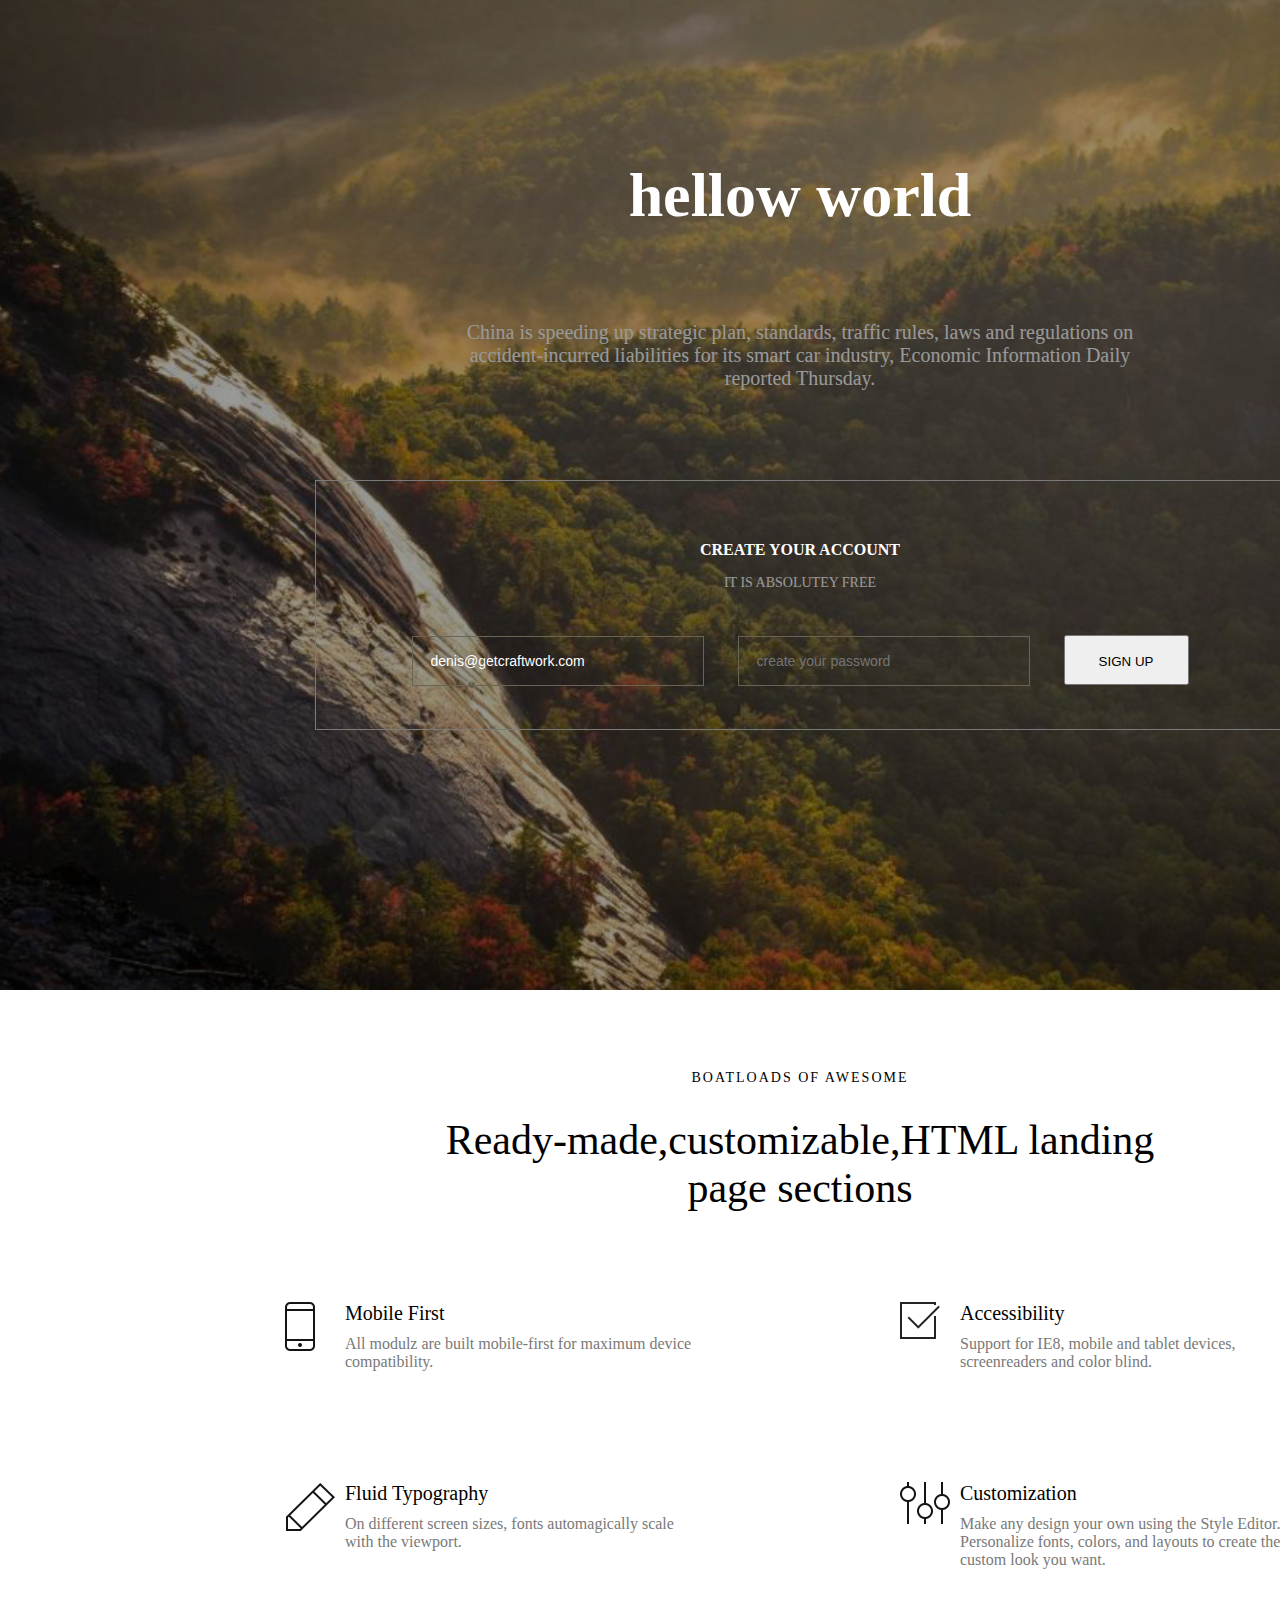
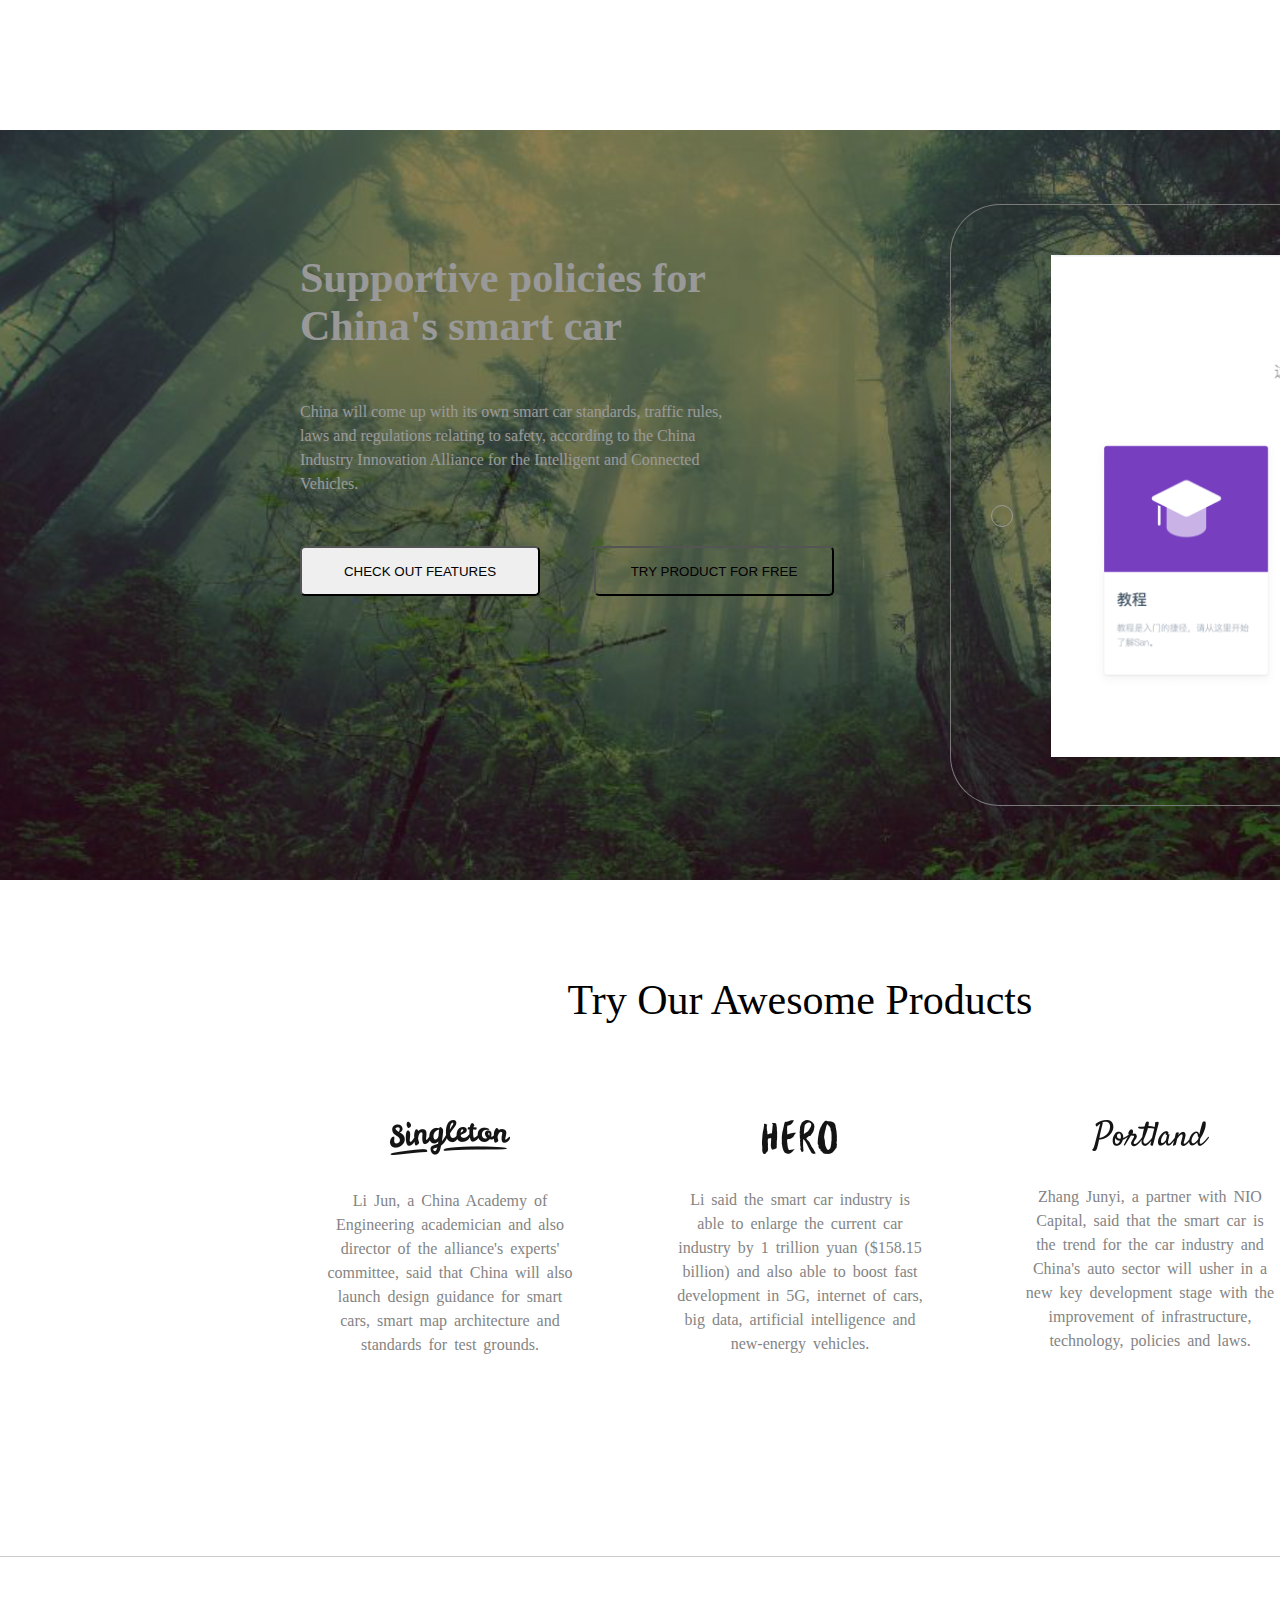
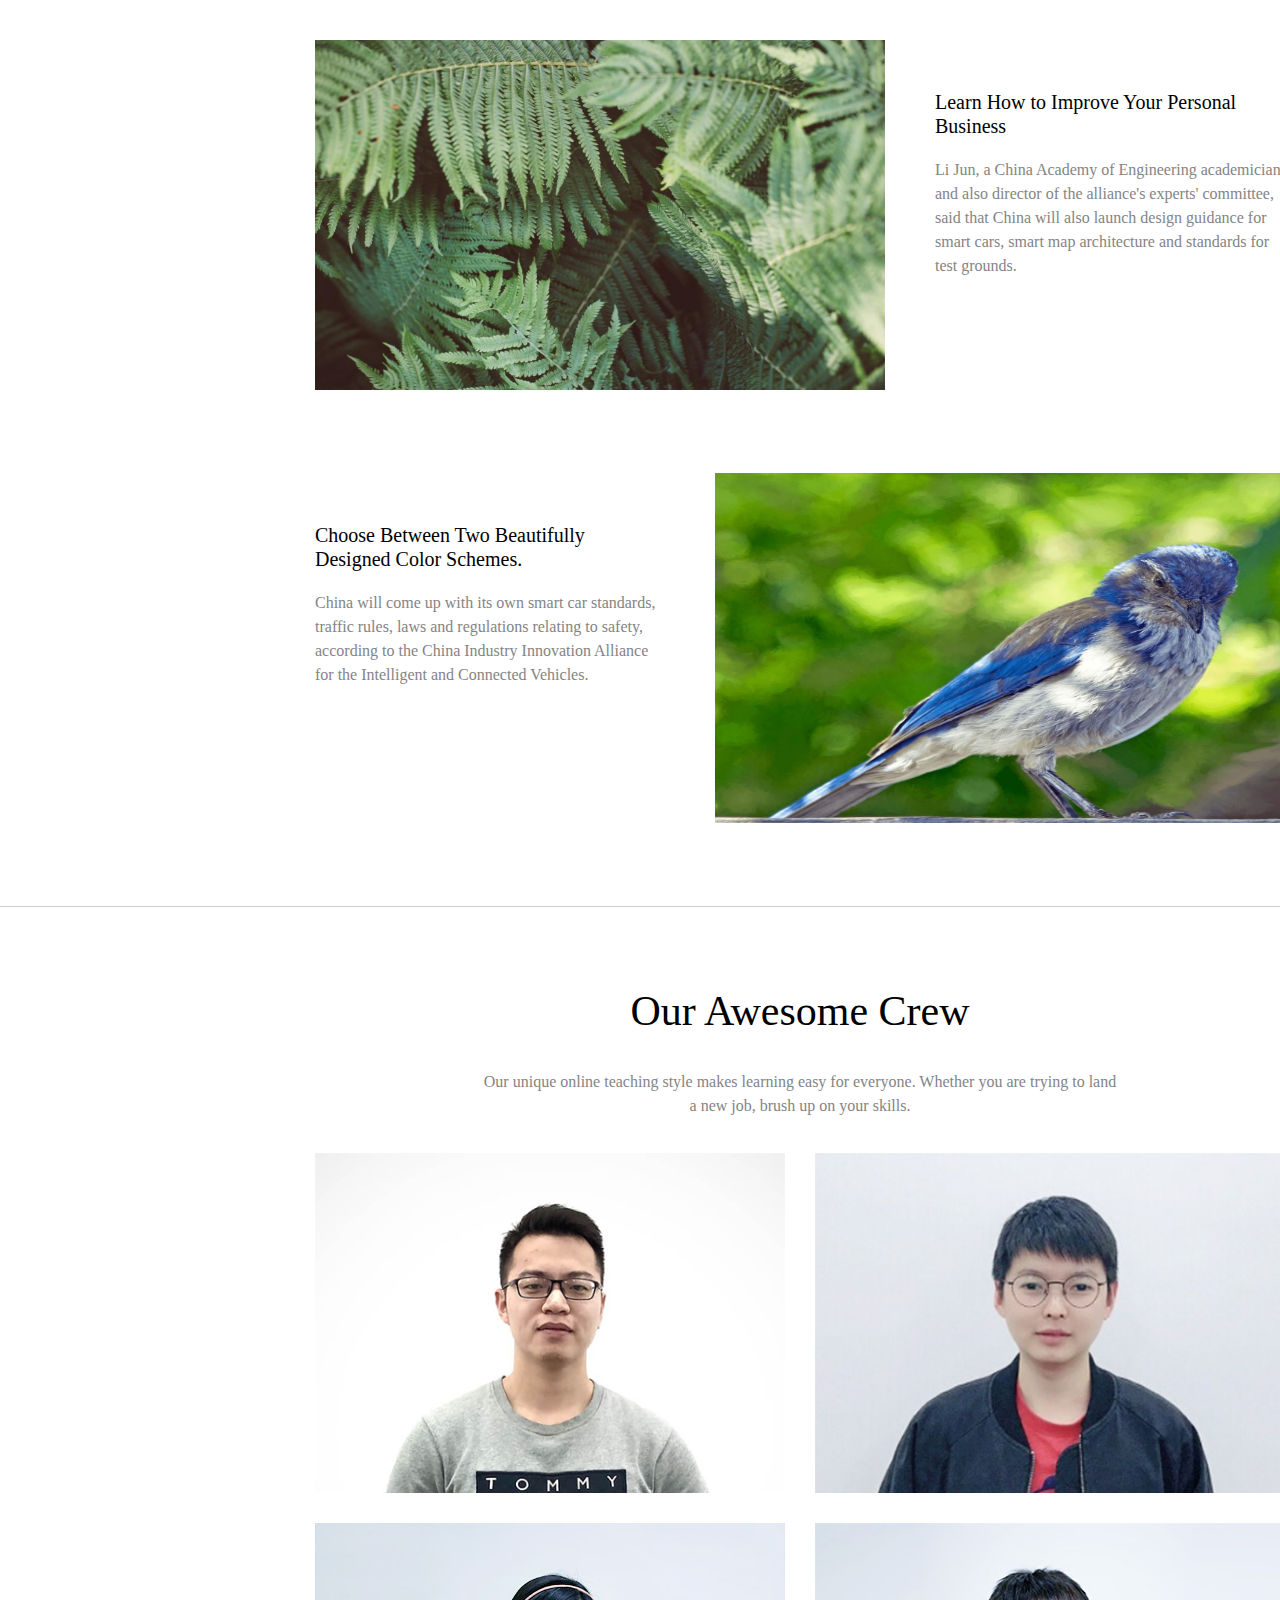
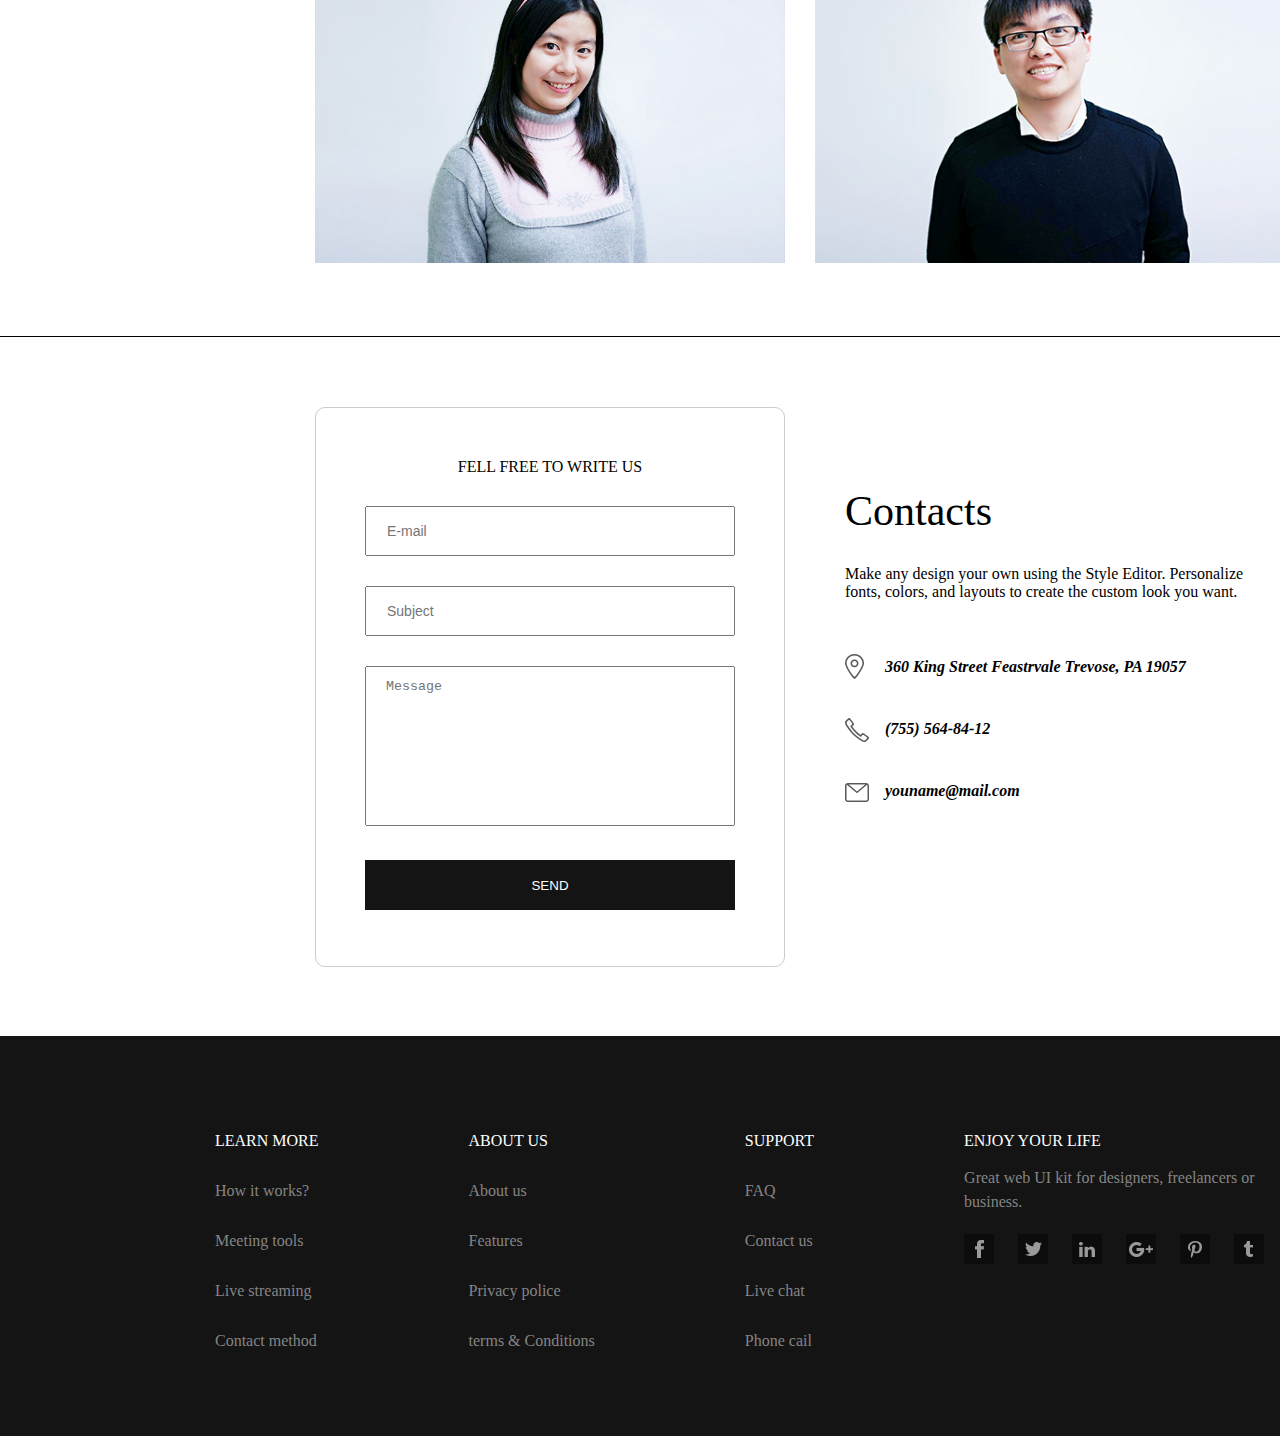
<file: index.html>
<!DOCTYPE html>
<html>
	<head>
		<meta charset="utf-8" />
		<title>A Beautiful WebPage</title>
		<link rel="stylesheet" type="text/css" href="index.css"/>
	</head>
	<body>
		<header>
			<div class="opa"></div>
			<h1>hellow world</h1>
			<p>China is speeding up strategic plan, standards, traffic rules,
				laws and regulations on accident-incurred liabilities for its smart car industry,
				Economic Information Daily reported Thursday.</p>
				<div class="cya">
					<h3>CREATE YOUR ACCOUNT</h3>
					<p>IT IS ABSOLUTEY FREE</p>
					<form action="" method="get">
						<p>
						<input type="text" placeholder="denis@getcraftwork.com"></input>
						<input type="password" placeholder="create your password"></input>
						<button>SIGN UP</button></p>
					</form>
				</div>
		</header>
		<section class="mafc">
			<p>BOATLOADS OF AWESOME</p>
			<h3>Ready-made,customizable,HTML landing page sections</h3>
			<div>
				<dl>
					<dt>Mobile First</dt>
					<dd>All modulz are built mobile-first for maximum device compatibility.</dd>
				</dl>
				<dl>
					<dt>Accessibility</dt>
					<dd>Support for IE8, mobile and tablet devices, screenreaders and color blind.</dd>
				</dl>
				<dl>
					<dt>Fluid Typography</dt>
					<dd>On different screen sizes, fonts automagically scale with the viewport.</dd>
				</dl>
				<dl>
					<dt>Customization</dt>
					<dd>Make any design your own using the Style Editor. Personalize fonts, colors, and layouts to create the custom look you want.</dd>
				</dl>
			</div>
		</section>
		<section class="suppor">
			<div class="sup-left">
				<h3>Supportive policies for China's smart car</h3>
				<p>China will come up with its own smart car standards, 
					traffic rules, laws and regulations relating to safety, 
					according to the China Industry Innovation Alliance for 
					the Intelligent and Connected Vehicles.</p>
				<p>
					<button>CHECK OUT FEATURES</button>
					<button>TRY PRODUCT FOR FREE</button>
				</p>
			</div>
			<div class="sup-right">
				<img src="img/screen11.png"/>
			</div>
		</section>
		<section class="toap">
			<h3>Try Our Awesome Products</h3>
			<div>
				<h5><img src="img/Singleton.png" alt="" /></h5>
				<p>Li Jun, a China Academy of Engineering academician
					 and also director of the alliance's experts' committee, 
					 said that China will also launch design guidance for smart cars, 
					 smart map architecture and standards for test grounds.</p>
			</div>
			<div>
				<h5><img src="img/Hero.png" alt="" /></h5>
				<p>Li said the smart car industry 
				is able to enlarge the current car industry by 1 trillion yuan ($158.15 billion)
				 and also able to boost fast development in 5G, internet of cars, big data, 
				 artificial intelligence and new-energy vehicles.</p>
			</div>
			<div>
				<h5><img src="img/Portland.png" alt="" /></h5>
				<p>Zhang Junyi, a partner with NIO Capital, said that the smart car
					 is the trend for the car industry and China's auto sector will 
					 usher in a new key development stage with the improvement of infrastructure,
					  technology, policies and laws.</p>
			</div>
		</section>
		<section class="twoimg">
			<img src="img/img-1.png"/>
			<div>
				<h5>Learn How to Improve Your Personal Business</h5>
				<p>Li Jun, a China Academy of Engineering academician 
					and also director of the alliance's experts' committee, 
					said that China will also launch design guidance for smart cars,
					 smart map architecture and standards for test grounds.</p>
			</div>
			<div>
				<h5>Choose Between Two Beautifully Designed Color Schemes.</h5>
				<p>China will come up with its own smart car standards, traffic rules,
					 laws and regulations relating to safety, according to the China 
					 Industry Innovation Alliance for the Intelligent and Connected Vehicles.</p>
			</div>
			<img src="img/img-2.png"/>
		</section>
		<section class='oac'>
			<h3>Our Awesome Crew</h3>
			<p>Our unique online teaching style makes learning easy for everyone.
				 Whether you are trying to land a new job, brush up on your skills.</p>
			<div class="content">
				<div>
					<img src="img/photo-1.png" alt="" />
					<div>
						<h5>Ethan Dutton</h5>
						<p>SENIOR VISUAL DESIGNER</p>
						<p>
							<span></span>
							<span></span>
							<span></span>
						</p>
					</div>
				</div>
				<div>
					<img src="img/photo-2.png" alt=""/>
					<div>
						<h5>Ethan Dutton</h5>
						<p>SENIOR VISUAL DESIGNER</p>
						<p>
							<span></span>
							<span></span>
							<span></span>
						</p>
					</div>
				</div>
				<div>
					<img src="img/photo-3.png" alt="" />
					<div>
						<h5>Ethan Dutton</h5>
						<p>SENIOR VISUAL DESIGNER</p>
						<p>
							<span></span>
							<span></span>
							<span></span>
						</p>
					</div>
				</div>
				<div>
					<img src="img/photo-4.png" alt="" />
					<div>
						<h5>Ethan Dutton</h5>
						<p>SENIOR VISUAL DESIGNER</p>
						<p>
							<span></span>
							<span></span>
							<span></span>
						</p>
					</div>
				</div>
			</div>
		</section>
		<section class="mail">
			<form action="">
				<h5>FELL FREE TO WRITE US</h5>
				<p><input type="email" name="" id="" value="" placeholder="E-mail"/></p>
				<p><input type="text" name="" id="" value="" placeholder="Subject"/></p>
				<p><textarea maxlength="200" placeholder="Message"></textarea></p>
				<p><button>SEND</button></p>
			</form>
			<div>
				<h5>Contacts</h5>
				<p>Make any design your own using the Style Editor. 
					Personalize fonts, colors, and layouts to create the custom look you want.</p>
				<address>
					<p>360 King Street
						Feastrvale Trevose, PA 19057
					</p>
					<p>(755) 564-84-12</p>
					<p>youname@mail.com</p>
				</address>
			</div>
		</section>
		<footer>
			<ul>
				<li>LEARN MORE</li>
				<li>How it works?</li>
				<li>Meeting tools</li>
				<li>Live streaming</li>
				<li>Contact method</li>
			</ul>
			<ul>
				<li>ABOUT US</li>
				<li>About us</li>
				<li>Features</li>
				<li>Privacy police</li>
				<li>terms & Conditions</li>
			</ul>
			<ul>
				<li>SUPPORT</li>
				<li>FAQ</li>
				<li>Contact us</li>
				<li>Live chat</li>
				<li>Phone cail</li>
			</ul>
			<div>
				<h5>ENJOY YOUR LIFE</h5>
				<p>Great web UI kit for designers, freelancers or business.</p>
				<ul>
					<li></li>
					<li></li>
					<li></li>
					<li></li>
					<li></li>
					<li></li>
				</ul>
			</div>
		</footer>
	</body>
</html>
</file>
<file: index.css>
*{
	padding:0;
	margin:0;
	box-sizing: border-box;
}
html,body{
	width:1600px;
	height: 6060px;
	margin: 0 auto;
}
header{
	width:100%;
	height:990px;
	color:#fff;
	text-align: center;
	background-image: url('../img/bg-1.png');
	position: relative;
}
/*蒙版效果*/
/*下面的z-index属性是为了让表单元素不受蒙版影响，能正常点击*/
header::after{
	content: '';
	display: block;
	width: 100%;
	height: 990px;
	background-color: rgba(0,0,0,0.4);
	position: absolute;
	left: 0;
	top:0;
}
header>h1{
	font-size:62px;
	padding-top:160px;
	position: relative;
	z-index: 9;
}
header>p{
	width: 700px;
	margin: 0 auto;
	font-size: 20px;
	margin-top:90px;
}
header>.cya{
	height:250px;
	width: 970px;
	margin:0 auto;
	border:1px solid #ccc;
	margin-top:90px;
}
header>.cya h3{
	font-size: 16px;
	margin-top:60px;
	position: relative;
	z-index: 9;
}
header>.cya>p{
	font-size: 14px;
	margin-top:16px;
}
header>.cya>form{
	margin-top:44px;
	position: relative;
	z-index: 9;
}
header input{
	font-size: 14px;
	color:#fff;
	width:292px;
	height:50px;
	border:1px solid #696454;
	background-color: transparent;
	margin-right:30px;
	padding-left:18px;
}
header input:first-of-type::placeholder{
	color:#fff;
}
header button{
	width:125px;
	height: 50px;
	line-height: 50px;
	cursor: pointer;
}



.mafc{
	width: 100%;
	height:660px;
	text-align: center;
}
.mafc>p{
	font-size: 14px;
	margin-top:80px;
	letter-spacing: 2px;
}
.mafc>h3{
	font-size: 42px;
	width: 770px;
	margin:30px auto 0 auto;
	font-weight: 500;
}
.mafc>div{
	width:1030px;
	margin:0 auto;
}
.mafc>div>dl{
	width:415px;
	height:90px;
	padding-left:60px;
	text-align: left;
	float: left;
	margin-top: 90px;
}
dl>dt{
	font-size: 20px;
}
dl>dd{
	font-size: 16px;
	color:#797979;
	margin-top:10px;
}
.mafc dl:nth-of-type(1){
	background:url(../img/Iphone-Icon.png) no-repeat;
}
.mafc dl:nth-of-type(2){
	background:url(../img/Check-Icon.png) no-repeat;
	margin-left:200px;
}
.mafc dl:nth-of-type(3){
	background:url(../img/Pencil-Icon.png) no-repeat;
}
.mafc dl:nth-of-type(4){
	background:url(../img/Settings-Icon.png) no-repeat;
	margin-left:200px;
}



.suppor{
	width:100%;
	height:750px;
	background-image: url('../img/bg-2.png');
	position: relative;
	padding-left:100px;
}
.suppor::after{
	content: '';
	display: block;
	width: 100%;
	height: 750px;
	background-color: rgba(0,0,0,0.4);
	position: absolute;
	left: 0;
	top:0;
}
.suppor>div{
	width:650px;
	height: 602px;
	float: left;
	margin-top:74px;
	overflow: hidden;
	margin-left:100px;
	color: #fff;
}
.suppor>div.sup-right{
	border:1px solid #ccc;
	border-right:none;
	border-radius: 50px 0 0 50px;
	position: relative;
}
.suppor>div.sup-right::before{
	content: '';
	display: block;
	width:20px;
	height: 20px;
	position: absolute;
	top:300px;
	left:40px;
	border: 1px solid #FFF;
	border-radius: 50%;
}
.suppor>div.sup-right img{
	height:502px;
	margin-left:100px;
	margin-top:50px;
	position: relative;
	z-index: 9;
}
.suppor>div.sup-left button{
	width:240px;
	height:50px;
	border-radius: 5px;
	margin-left:100px;
	margin-top:50px;
	position: relative;
	z-index: 9;
	outline: none;
}
.suppor>div.sup-left button:last-of-type{
	background-color: transparent;
	margin-left:50px;
}
.suppor>div.sup-left h3{
	width: 450px;
	margin: 50px auto 0 auto;
	font-size: 42px;
}
.suppor>div.sup-left>p:first-of-type{
	font-size: 16px;
	width: 450px;
	margin: 50px auto 0 auto;
	line-height: 1.5;
}



.toap{
	width: 100%;
	height: 580px;
	text-align: center;
}
.toap h3{
	margin-top:96px;
	font-size:42px;
	font-weight: 100;
	color: 141414;
}
.toap div{
	width:250px;
	height:250px;
	float: left;
	margin-top:96px;
	margin-right:100px;
}
.toap div:first-of-type{
	margin-left:325px;
}
.toap div p{
	margin-top:30px;
	font-size: 16px;
	line-height: 1.5em;
	word-spacing: 3px;
	color:#848484;
}


.twoimg{
	width:100%;
	height:950px;
	border-top:1px solid #ccc;
	position: relative;
}
.twoimg img{
	width:570px;
	height:350px;
	position: absolute;
}
.twoimg img:first-of-type{
	top:83px;
	left:315px;
	}
.twoimg img:last-of-type{
	bottom: 83px;
	right:315px;
}
.twoimg div{
	width:350px;
	height:350px;
	position: absolute;
	line-height: 1.5em;
}
.twoimg div h5{
	font-size: 20px;
	margin-top:50px;
	font-weight: 100;
}
.twoimg div p{
	font-size: 16px;
	color: #848484;
	margin-top:20px;
}
.twoimg div:first-of-type{
	top:83px;
	right:315px;
}
.twoimg div:last-of-type{
	bottom:83px;
	left:315px;
}




.oac{
	width: 100%;
	height:1030px;
	border-top:1px solid #ccc;
	text-align: center;
}
.oac>h3{
	font-size: 42px;
	font-weight: 200;
	margin-top:80px;
}
.oac>p{
	font-size: 16px;
	color: #848484;
	width:640px;
	line-height: 1.5em;
	margin:35px auto;
}
.oac .content{
	width:970px;
	height:710px;
	margin:0 auto;
	position: relative;
}
.oac .content div{
	width:470px;
	height:340px;
	position: absolute;
	overflow: hidden;
}
.oac .content img{
	width:470px;
}
.oac .content div:nth-child(1){
	top:0;
	left: 0;
}
.oac .content div:nth-child(2){
	top:0;
	right:0;
}
.oac .content div:nth-child(3){
	left:0;
	bottom: 0;
}
.oac .content div:nth-child(4){
	right:0;
	bottom:0;
}
.oac .content div div{
	width: 470px;
	height:340px;
	position: absolute;
	top:0;
	left:0;
	color:#fff;
	background-color: transparent;
	display: none;
}
.oac .content div div h5{
	font-size: 20px;
	font-weight: 200;
	margin-top:80px;
	position: relative;
	z-index: 9;
}
.oac .content div div p{
	font-size: 16px;
	margin-top:40px;
	color: #ccc;
}
.oac span{
	display: inline-block;
	width: 50px;
	height: 50px;
	border-radius: 50%;
	border:1px solid #ccc;
	margin-left:20px;
	position: relative;
	z-index: 9;
}
.oac span:nth-of-type(1){
	background: url(../img/Facebook-Icon.png) center center no-repeat;
}
.oac span:nth-of-type(2){
	background: url(../img/Twitter-Icon.png) center center no-repeat;
}
.oac span:nth-of-type(3){
	background: url(../img/Instagram-Icon.png) center center no-repeat;
}
.oac .content div:hover::after{
	background-color: rgba(0,0,0,0.5);
}
.oac .content div:hover div{
	display: block;
	background-color: rgba(0,0,0,0.5);
}




.mail{
	width:100%;
	height:700px;
	border-top:1px solid #000;
	padding:70px 315px;
}
.mail form{
	width:470px;
	height:560px;
	border:1px solid #ccc;
	border-radius: 10px;
	float: left;
}
.mail form h5{
	font-size: 16px;
	font-weight: 200;
	margin-top:50px;
	text-align: center;
}
.mail form p{
	text-align: center;
	margin-top:30px;
}
.mail form input{
	width: 370px;
	height: 50px;
	font-size: 14px;
	line-height: 50px;
	padding-left:20px;
}
.mail form button{
	width: 370px;
	height: 50px;
	background-color: #141414;
	color: #fff;
	border:none;
}
.mail form textarea{
	width: 370px;
	height: 160px;
	padding:0 20px;
	line-height: 40px;
	resize:none;
}
.mail>div{
	width:470px;
	height:560px;
	float: right;
	padding:0 30px;
}
.mail>div h5{
	font-size: 42px;
	font-weight: 200;
	margin-top:80px;
}
.mail>div>p{
	font-size: 16px;
	margin-top:30px;
}
.mail>div>address{
	margin-top: 50px;
}
.mail>div>address p{
	margin-top:30px;
	line-height: 2em;
	padding-left:2.5em;
	font-weight:700;
}
.mail>div>address p:nth-child(1){
	background: url(../img/Map-Icon.png) 0 3px no-repeat;
}
.mail>div>address p:nth-child(2){
	background: url(../img/Phone-Icon.png) 0 5px no-repeat;
}
.mail>div>address p:nth-child(3){
	background: url(../img/Mail-Icon.png) 0 8px no-repeat;
}



footer{
	width:100%;
	height:400px;
	background-color: #141414;
	color: #848484;
	font-size: 16px;
	padding:80px 215px;
}
footer>ul{
	list-style: none;
	float: left;
	margin-left:150px;
}
footer>ul:first-child{
	margin-left: 0;
}
footer>ul li{
	height:50px;
	line-height: 50px;;
}
footer>ul li:first-child{
	color: #fff;
}
footer>div{
	float: left;
	width: 330px;
	margin-left: 150px;
}
footer>div h5{
	font-size: 16px;
	line-height: 50px;
	color: #FFF;
	font-weight: 300;
}
footer>div p{
	line-height: 1.5em;
}
footer>div ul{
	list-style: none;
	margin-top:20px;
}
footer>div ul li{
	width:30px;
	height: 30px;
	display: inline-block;
	margin-left: 20px;
}
footer>div ul li::after{
	content: '';
	display: block;
	width:30px;
	height: 30px;
	background-color: rgba(0,0,0,0.4);
}
footer>div ul li:first-child{
	margin-left: 0;
	background: url(../img/Facebook-Icon.png) center no-repeat;
}
footer>div ul li:nth-child(2){
	background: url(../img/Twitter-Icon.png) center no-repeat;
}
footer>div ul li:nth-child(3){
	background: url(../img/LinkedIn-Icon.png) center no-repeat;
}
footer>div ul li:nth-child(4){
	background: url(../img/Google-Icon.png) center no-repeat;
}
footer>div ul li:nth-child(5){
	background: url(../img/Pinterest-Icon.png) center no-repeat;
}
footer>div ul li:nth-child(6){
	background: url(../img/Tumbler-Icon.png) center no-repeat;
}
</file>
